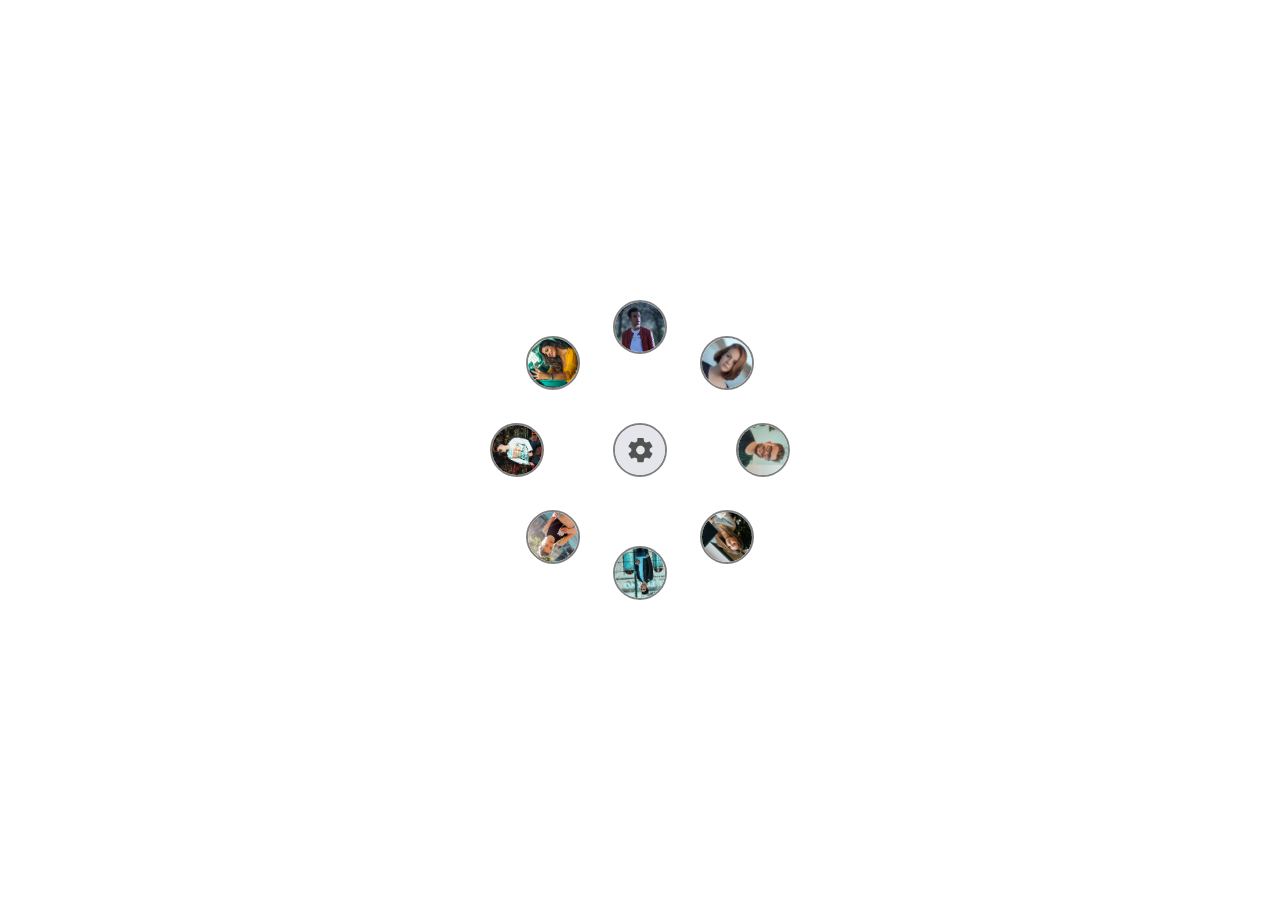
<file: index.html>
<!DOCTYPE html>
<html lang="en">
<head>
    <meta charset="UTF-8">
    <meta name="viewport" content="width=device-width, initial-scale=1.0">
    <title>Image Rotation in circle</title>
    <link rel="stylesheet" href="style.css">
</head>
<body>
    <div class="container">
        <ul class="circle">
            <li class="imagebx mid"><img src="/assets/mid.png" alt="mid"></li>

            <li class="imagebx bx1"><img src="/assets/image1.png" alt="image1"></li>
            <li class="imagebx bx2"><img src="/assets/image2.png" alt="image2"></li>
            <li class="imagebx bx3"><img src="/assets/image3.png" alt="image3"></li>
            <li class="imagebx bx4"><img src="/assets/image4.png" alt="image4"></li>
            <li class="imagebx bx5"><img src="/assets/image5.png" alt="image5"></li>
            <li class="imagebx bx6"><img src="/assets/image6.png" alt="image6"></li>
            <li class="imagebx bx7"><img src="/assets/image7.png" alt="image7"></li>
            <li class="imagebx bx8"><img src="/assets/image8.png" alt="image8"></li>
        </ul>
    </div>
</body>
</html>
</file>
<file: style.css>
*{
    margin: 0;
    padding: 0;
}

body{
    height: 100vh;
    width: 100vw;
    margin: 0;
    display: flex;
    align-items: center;
    justify-content: center;
}

.container{
    width: 400px;
    height: 400px;
    display: flex;
    align-items: center;
    justify-content: center;
}

.container .circle{
    
    width: 300px;
    height: 300px;
    border: none;
    border-radius: 50%;
}

.circle{
    position: relative;
    animation: rotate 4s infinite linear;
    overflow: hidden;
}

.circle .imagebx{
    list-style: none;
    width: 100%;
    height: 100%;
    --rotation: 0;
    position: absolute;
    text-align: center;
    transform: rotate(var(--rotation));
}

.circle .bx1{--rotation: 45deg}
.circle .bx2{--rotation: 90deg}
.circle .bx3{--rotation: 135deg}
.circle .bx4{--rotation: 180deg}
.circle .bx5{--rotation: 225deg}
.circle .bx6{--rotation: 270deg}
.circle .bx7{--rotation: 315deg}
.circle .bx8{--rotation: 360deg}



.circle .imagebx img{
    width: 50px;
    height: 50px;
    border: 2px solid gray;
    border-radius: 50%;
}


.circle .mid{
    display: flex;
    position: absolute;
    align-items: center;
    justify-content: center;
    animation: counter-rotate 4s infinite linear;
}



@keyframes rotate{
    from{
        transform: rotate(0deg);
    }
    to{
        transform: rotate(360deg);
    }
}

@keyframes counter-rotate{
    from{
        transform: rotate(0deg);
    }
    to{
        transform: rotate(-360deg);
    }
}
</file>
